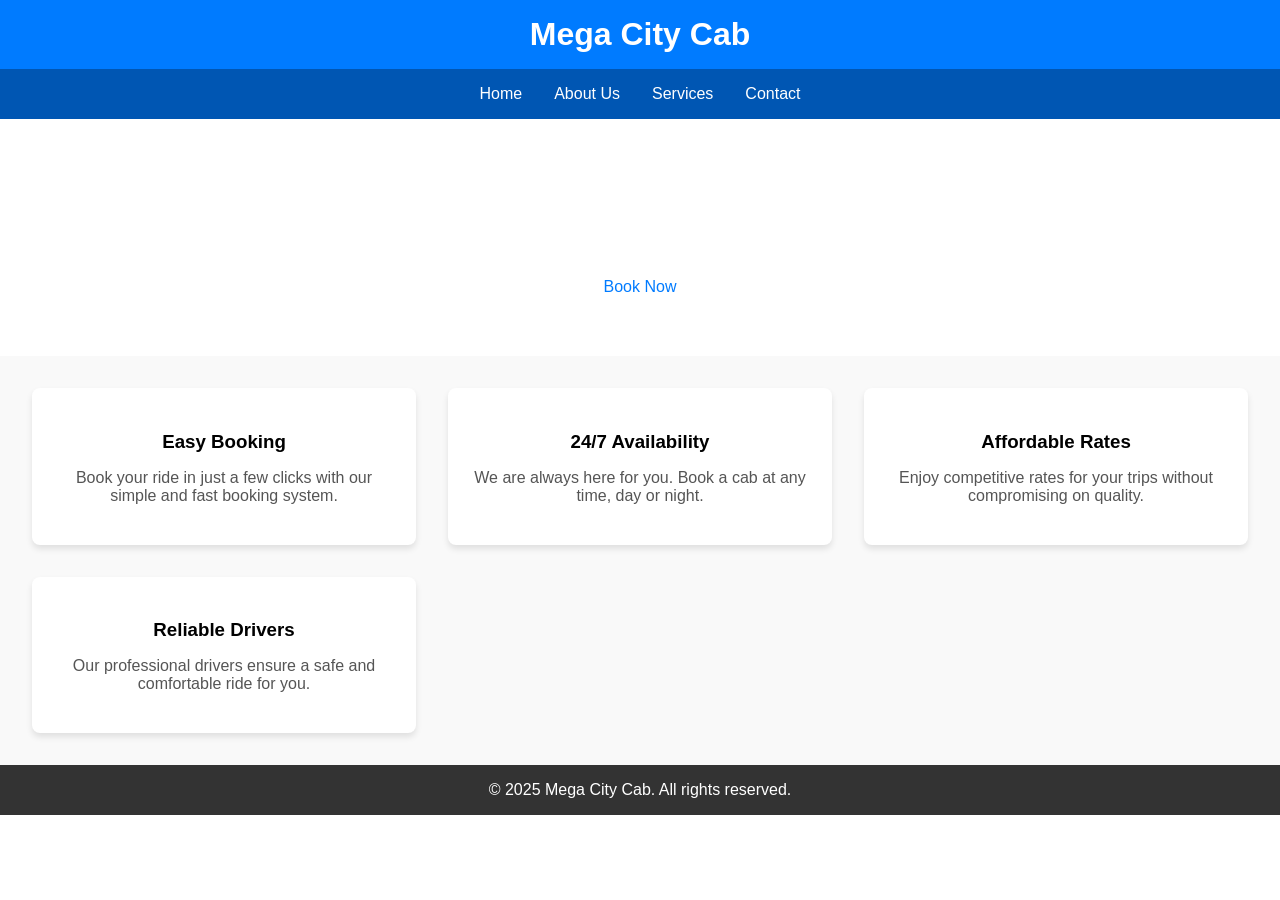
<file: web/index.html>
<!DOCTYPE html>
<html lang="en">
<head>
    <meta charset="UTF-8">
    <meta name="viewport" content="width=device-width, initial-scale=1.0">
    <title>Mega City Cab - Home</title>
    <style>
        body {
            font-family: Arial, sans-serif;
            margin: 0;
            padding: 0;
            box-sizing: border-box;
        }

        header {
            background-color: #007bff;
            color: white;
            padding: 1rem;
            text-align: center;
        }

        header h1 {
            margin: 0;
            font-size: 2rem;
        }

        nav {
            display: flex;
            justify-content: center;
            background-color: #0056b3;
        }

        nav a {
            color: white;
            text-decoration: none;
            padding: 1rem;
            display: block;
            transition: background-color 0.3s;
        }

        nav a:hover {
            background-color: #004494;
        }

        .hero {
            background-image: url('https://via.placeholder.com/1200x400');
            background-size: cover;
            background-position: center;
            color: white;
            text-align: center;
            padding: 3rem 1rem;
        }

        .hero h2 {
            font-size: 2.5rem;
            margin: 0;
        }

        .hero p {
            font-size: 1.2rem;
            margin: 1rem 0;
        }

        .hero button {
            padding: 0.75rem 2rem;
            font-size: 1rem;
            color: #007bff;
            background-color: white;
            border: none;
            border-radius: 4px;
            cursor: pointer;
            transition: background-color 0.3s;
        }

        .hero button:hover {
            background-color: #f0f0f0;
        }

        .features {
            display: grid;
            grid-template-columns: repeat(auto-fit, minmax(300px, 1fr));
            gap: 2rem;
            padding: 2rem;
            background-color: #f9f9f9;
            text-align: center;
        }

        .features .feature {
            background-color: white;
            border-radius: 8px;
            padding: 1.5rem;
            box-shadow: 0 4px 6px rgba(0, 0, 0, 0.1);
        }

        .features h3 {
            margin-bottom: 1rem;
        }

        .features p {
            color: #555;
        }

        footer {
            background-color: #333;
            color: white;
            text-align: center;
            padding: 1rem;
        }

        footer p {
            margin: 0;
        }

        @media (max-width: 768px) {
            .hero h2 {
                font-size: 2rem;
            }

            .hero p {
                font-size: 1rem;
            }
        }
    </style>
</head>
<body>
    <header>
        <h1>Mega City Cab</h1>
    </header>
    <nav>
        <a href="#">Home</a>
        <a href="#about">About Us</a>
        <a href="#services">Services</a>
        <a href="#contact">Contact</a>
    </nav>
    <div class="hero">
        <h2>Your Reliable Car Booking Partner</h2>
        <p>Book a cab anytime, anywhere with Mega City Cab. Affordable rates, reliable rides.</p>
        <button>Book Now</button>
    </div>
    <section class="features">
        <div class="feature">
            <h3>Easy Booking</h3>
            <p>Book your ride in just a few clicks with our simple and fast booking system.</p>
        </div>
        <div class="feature">
            <h3>24/7 Availability</h3>
            <p>We are always here for you. Book a cab at any time, day or night.</p>
        </div>
        <div class="feature">
            <h3>Affordable Rates</h3>
            <p>Enjoy competitive rates for your trips without compromising on quality.</p>
        </div>
        <div class="feature">
            <h3>Reliable Drivers</h3>
            <p>Our professional drivers ensure a safe and comfortable ride for you.</p>
        </div>
    </section>
    <footer>
        <p>&copy; 2025 Mega City Cab. All rights reserved.</p>
    </footer>
</body>
</html>
</file>
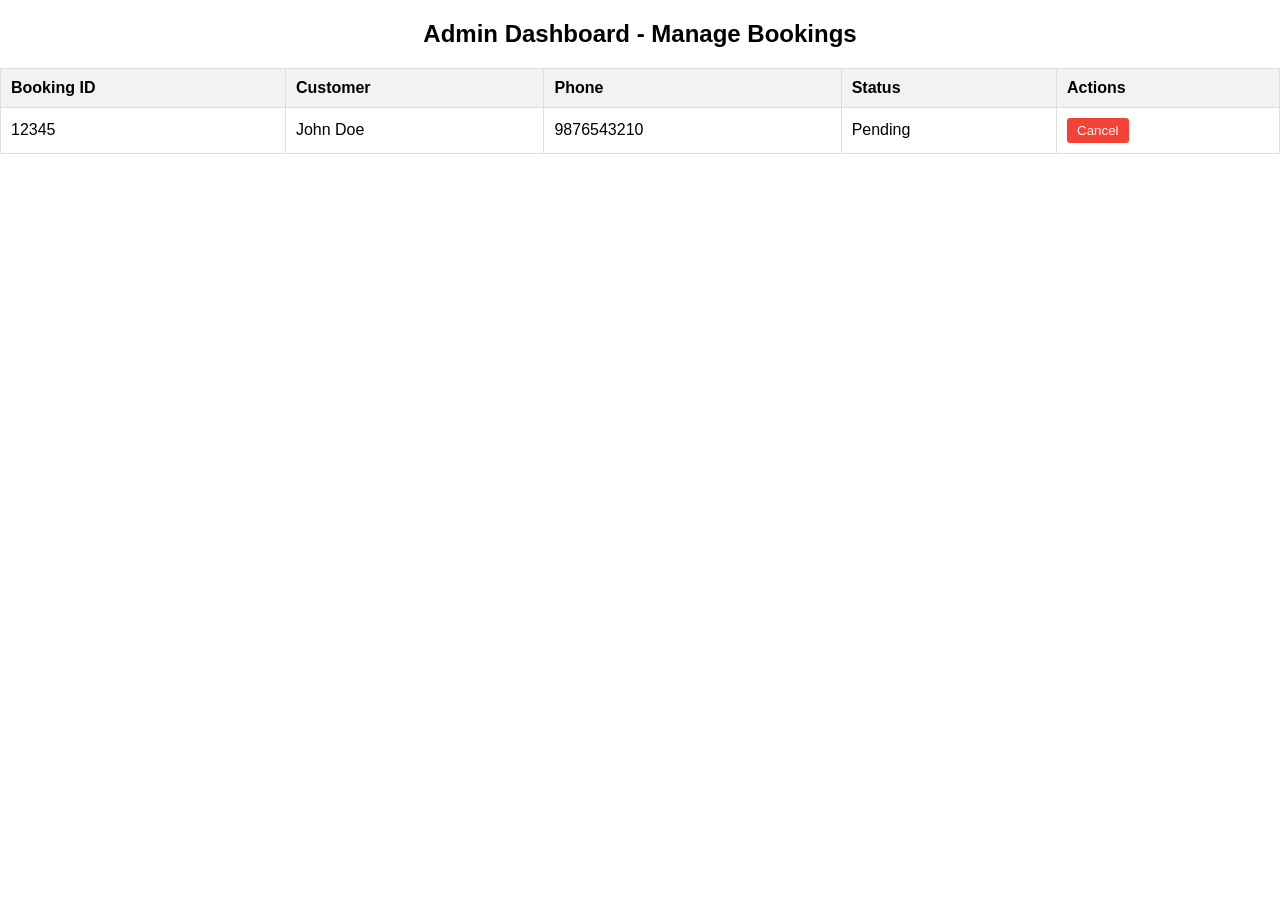
<file: web/AdminView.html>
<!DOCTYPE html>
<!--
Click nbfs://nbhost/SystemFileSystem/Templates/Licenses/license-default.txt to change this license
Click nbfs://nbhost/SystemFileSystem/Templates/JSP_Servlet/Html.html to edit this template
-->
<!DOCTYPE html>
<html lang="en">
<head>
    <title>Admin Dashboard</title>
    <style>
        body {
            font-family: sans-serif;
            margin: 0;
            padding: 0;
            box-sizing: border-box;
        }

        h2 {
            text-align: center;
            margin-bottom: 20px;
        }

        table {
            width: 100%;
            border-collapse: collapse;
        }

        th, td {
            border: 1px solid #ddd;
            padding: 10px;
            text-align: left;
        }

        th {
            background-color: #f2f2f2;
        }

        button {
            background-color: #f44336; /* Red */
            color: white;
            padding: 5px 10px;
            border: none;
            border-radius: 3px;
            cursor: pointer;
        }

        #adminMessage {
            margin-top: 20px;
            text-align: center;
            color: #3c763d;
        }
    </style>
</head>
<body>
    <h2>Admin Dashboard - Manage Bookings</h2>
    <table border="1">
        <tr>
            <th>Booking ID</th>
            <th>Customer</th>
            <th>Phone</th>
            <th>Status</th>
            <th>Actions</th>
        </tr>
        <tr>
            <td>12345</td>
            <td>John Doe</td>
            <td>9876543210</td>
            <td>Pending</td>
            <td><button onclick="cancelBooking(12345)">Cancel</button></td>
        </tr>
    </table>
    <p id="adminMessage"></p>

    <script>
        function cancelBooking(bookingId) {
            // Replace with actual API call to cancel the booking
            // For demonstration purposes, we'll just display a message
            document.getElementById("adminMessage").innerText = "Booking " + bookingId + " Canceled."; 
        }
    </script>
</body>
</html>
</file>
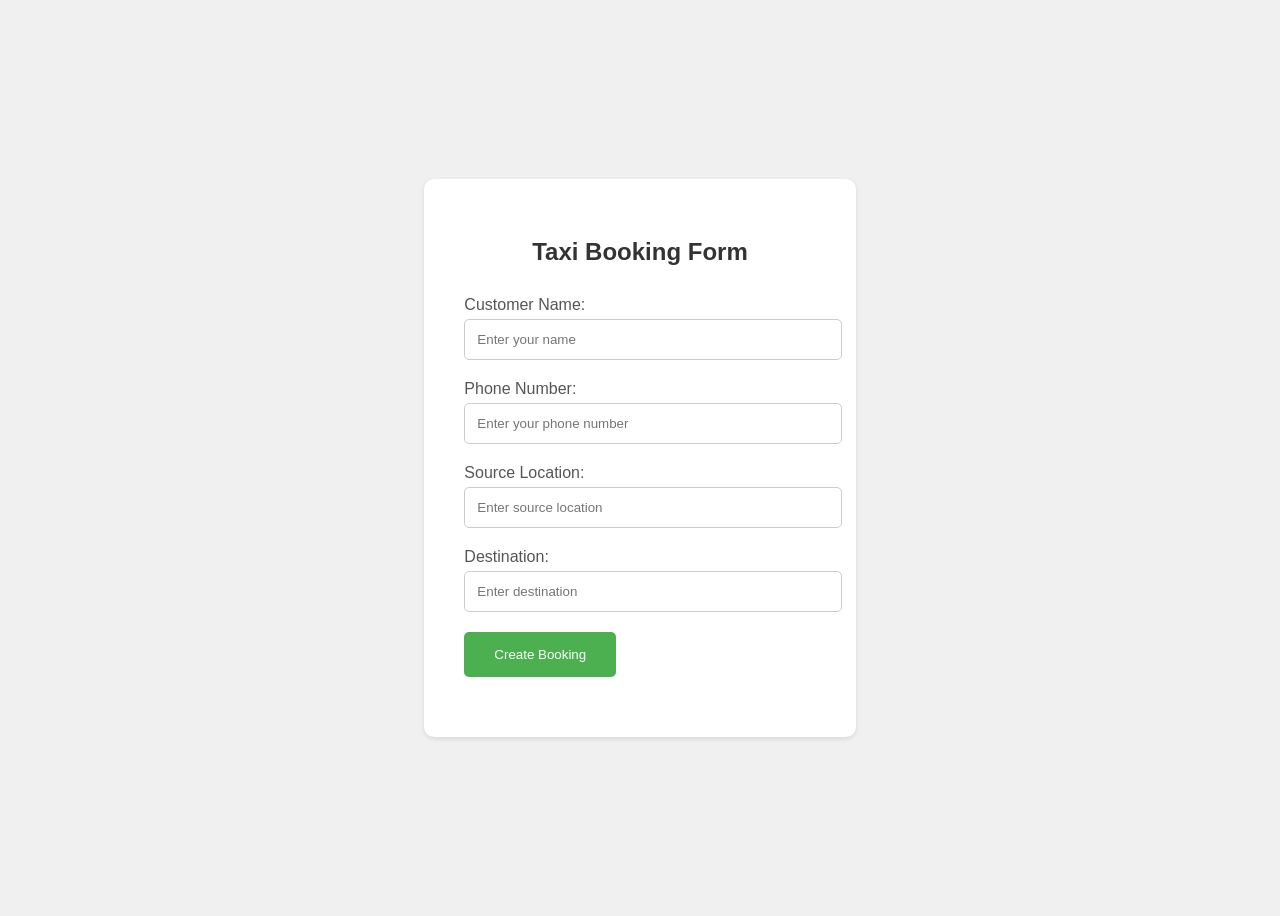
<file: web/BookingForm.html>
<!DOCTYPE html>
<html lang="en">
<head>
    <title>Call Center Booking</title>
    <style>
        body {
            font-family: sans-serif;
            background-color: #f0f0f0;
            display: flex;
            justify-content: center;
            align-items: center;
            min-height: 100vh;
        }

        .container {
            background-color: #fff;
            padding: 40px;
            border-radius: 10px;
            box-shadow: 0 2px 5px rgba(0, 0, 0, 0.1);
        }

        h2 {
            text-align: center;
            color: #333;
            margin-bottom: 30px;
        }

        label {
            display: block;
            margin-bottom: 5px;
            color: #555;
        }

        input[type="text"] {
            width: 100%;
            padding: 12px;
            margin-bottom: 20px;
            border: 1px solid #ccc;
            border-radius: 5px;
        }

        button[type="submit"] {
            background-color: #4CAF50;
            color: white;
            padding: 15px 30px;
            border: none;
            border-radius: 5px;
            cursor: pointer;
        }

        #message {
            margin-top: 20px;
            text-align: center;
            color: #3c763d;
        }
    </style>
</head>
<body>
    <div class="container">
        <h2>Taxi Booking Form</h2>
        <form id="bookingForm">
            <label for="customerName">Customer Name:</label>
            <input type="text" id="customerName" placeholder="Enter your name" required>

            <label for="phone">Phone Number:</label>
            <input type="text" id="phone" placeholder="Enter your phone number" required>

            <label for="source">Source Location:</label>
            <input type="text" id="source" placeholder="Enter source location" required>

            <label for="destination">Destination:</label>
            <input type="text" id="destination" placeholder="Enter destination" required>

            <button type="submit">Create Booking</button>
        </form>
        <p id="message"></p>
    </div>

    <script>
        document.getElementById("bookingForm").addEventListener("submit", function(event) {
            event.preventDefault();
            document.getElementById("message").innerText = "Booking Created! Booking ID: 12345";
        });
    </script>
</body>
</html>
</file>
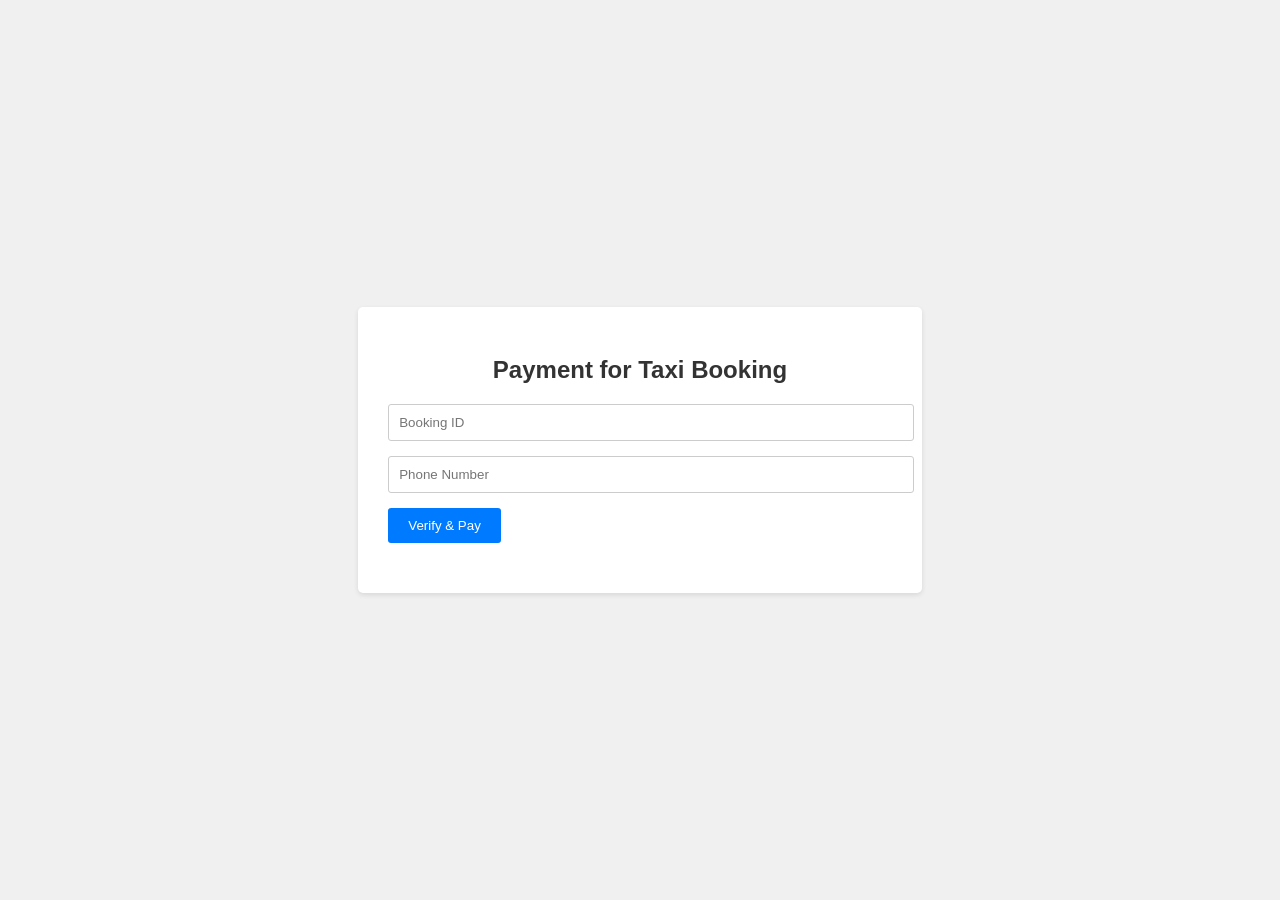
<file: web/CustomerPaymentView.html>
<!DOCTYPE html>
<!--
Click nbfs://nbhost/SystemFileSystem/Templates/Licenses/license-default.txt to change this license
Click nbfs://nbhost/SystemFileSystem/Templates/JSP_Servlet/Html.html to edit this template
-->
<!DOCTYPE html>
<html lang="en">
<head>
    <title>Payment Page</title>
    <style>
        body {
            font-family: Arial, sans-serif;
            margin: 0;
            padding: 0;
            box-sizing: border-box;
            display: flex;
            justify-content: center;
            align-items: center;
            min-height: 100vh;
            background-color: #f0f0f0;
        }

        .payment-container {
            background-color: #fff;
            padding: 30px;
            border-radius: 5px;
            box-shadow: 0 2px 5px rgba(0, 0, 0, 0.1);
        }

        h2 {
            text-align: center;
            margin-bottom: 20px;
            color: #333;
        }

        input[type="text"] {
            width: 100%;
            padding: 10px;
            margin-bottom: 15px;
            border: 1px solid #ccc;
            border-radius: 3px;
        }

        button[type="submit"] {
            background-color: #007bff;
            color: white;
            padding: 10px 20px;
            border: none;
            border-radius: 3px;
            cursor: pointer;
        }

        #message {
            margin-top: 20px;
            text-align: center;
            color: #3c763d;
        }

        #message.error {
            color: #c0392b;
        }
    </style>
</head>
<body>
    <div class="payment-container">
        <h2>Payment for Taxi Booking</h2>
        <form id="paymentForm">
            <input type="text" id="bookingId" placeholder="Booking ID" required>
            <input type="text" id="phoneNumber" placeholder="Phone Number" required>
            <button type="submit">Verify & Pay</button>
        </form>
        <p id="message"></p>
    </div>

    <script>
        document.getElementById("paymentForm").addEventListener("submit", function(event) {
            event.preventDefault();
            let bookingId = document.getElementById("bookingId").value;
            let phone = document.getElementById("phoneNumber").value;
            let messageElement = document.getElementById("message");

            if (bookingId === "12345" && phone === "9876543210") {
                messageElement.innerText = "Payment Verified! Proceeding to payment...";
                messageElement.classList.remove("error"); // Remove error class
            } else {
                messageElement.innerText = "Invalid Booking ID or Phone Number.";
                messageElement.classList.add("error"); // Add error class
            }
        });
    </script>
</body>
</html>
</file>
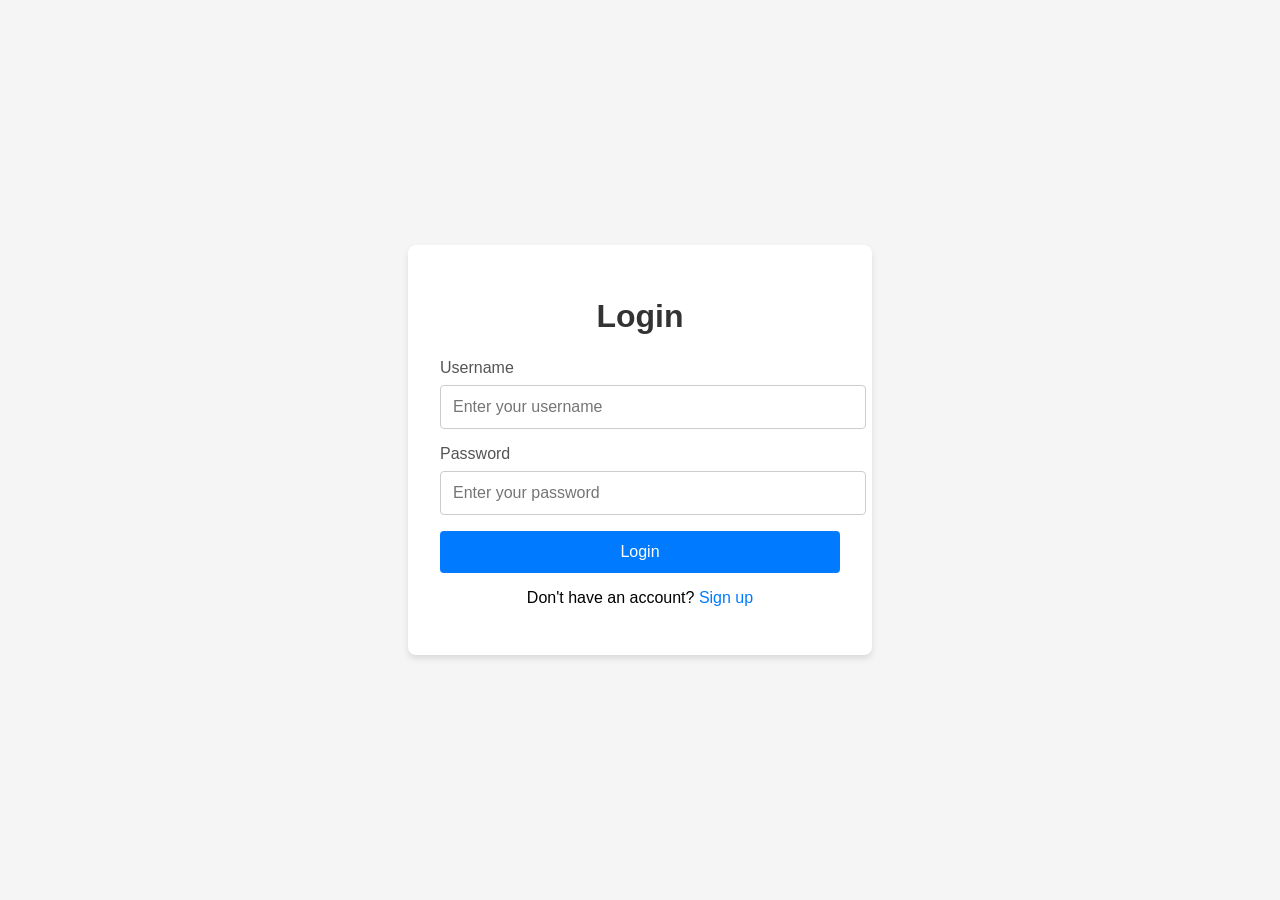
<file: web/login.html>
<!DOCTYPE html>
<html lang="en">
<head>
    <meta charset="UTF-8">
    <meta name="viewport" content="width=device-width, initial-scale=1.0">
    <title>Car Booking System - Login</title>
    <style>
        body {
            font-family: Arial, sans-serif;
            background-color: #f5f5f5;
            margin: 0;
            padding: 0;
            display: flex;
            justify-content: center;
            align-items: center;
            height: 100vh;
        }

        .login-container {
            background-color: #fff;
            padding: 2rem;
            border-radius: 8px;
            box-shadow: 0 4px 6px rgba(0, 0, 0, 0.1);
            width: 100%;
            max-width: 400px;
        }

        .login-container h1 {
            margin-bottom: 1.5rem;
            text-align: center;
            color: #333;
        }

        .form-group {
            margin-bottom: 1rem;
        }

        .form-group label {
            display: block;
            margin-bottom: 0.5rem;
            color: #555;
        }

        .form-group input {
            width: 100%;
            padding: 0.75rem;
            border: 1px solid #ccc;
            border-radius: 4px;
            font-size: 1rem;
        }

        .form-group input:focus {
            border-color: #007bff;
            outline: none;
            box-shadow: 0 0 4px rgba(0, 123, 255, 0.5);
        }

        .login-btn {
            width: 100%;
            padding: 0.75rem;
            background-color: #007bff;
            color: #fff;
            border: none;
            border-radius: 4px;
            font-size: 1rem;
            cursor: pointer;
            transition: background-color 0.3s;
        }

        .login-btn:hover {
            background-color: #0056b3;
        }

        .login-footer {
            margin-top: 1rem;
            text-align: center;
        }

        .login-footer a {
            color: #007bff;
            text-decoration: none;
        }

        .login-footer a:hover {
            text-decoration: underline;
        }
    </style>
</head>
<body>
    <div class="login-container">
        <h1>Login</h1>
        <form action="/login" method="POST">
            <div class="form-group">
                <label for="username">Username</label>
                <input type="text" id="username" name="username" placeholder="Enter your username" required>
            </div>
            <div class="form-group">
                <label for="password">Password</label>
                <input type="password" id="password" name="password" placeholder="Enter your password" required>
            </div>
            <button type="submit" class="login-btn">Login</button>
        </form>
        <div class="login-footer">
            <p>Don't have an account? <a href="registration.html">Sign up</a></p>
        </div>
    </div>
</body>
</html>
</file>
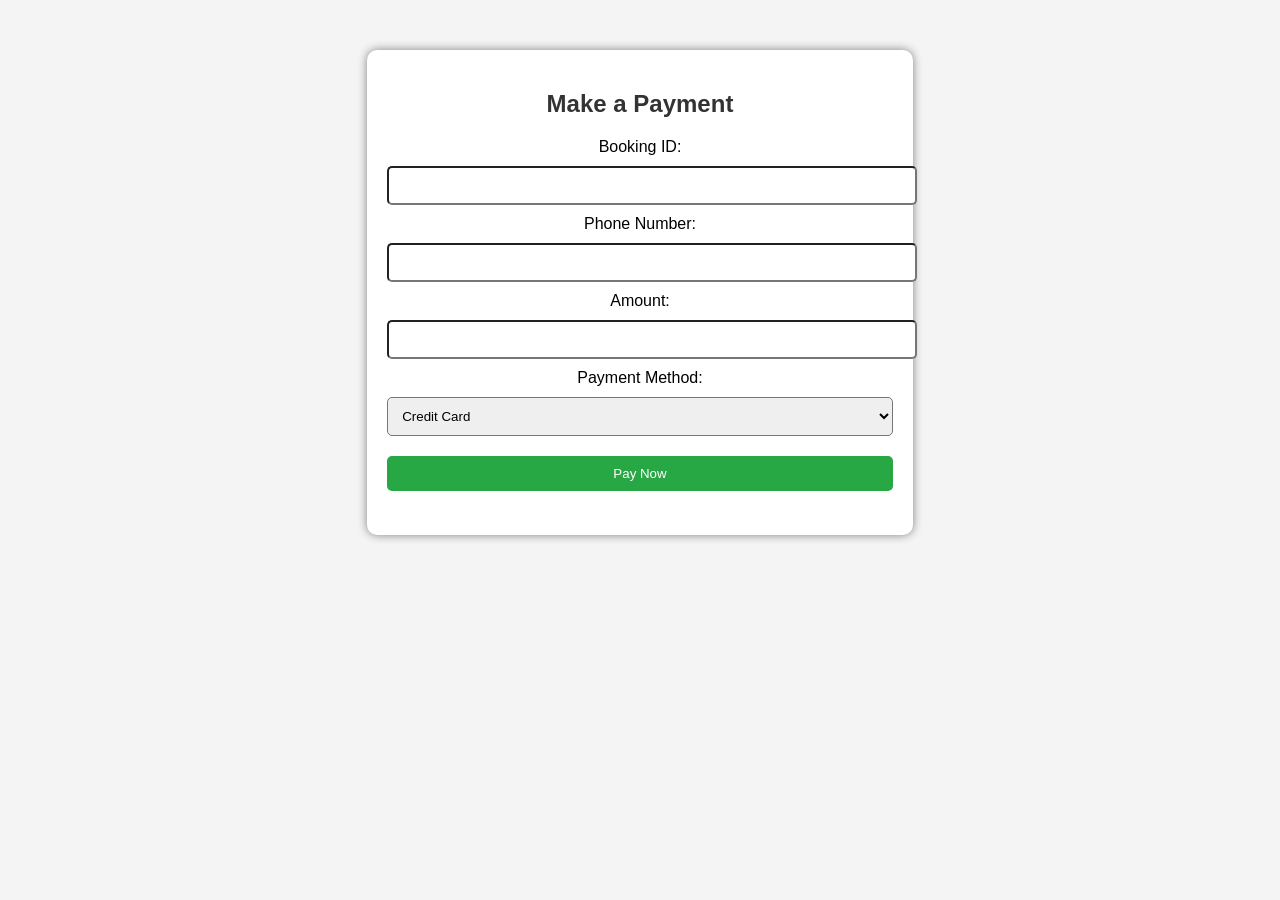
<file: web/payment.html>
<!DOCTYPE html>
<html lang="en">
<head>
    <meta charset="UTF-8">
    <meta name="viewport" content="width=device-width, initial-scale=1.0">
    <title>Make Payment</title>
    <link rel="stylesheet" href="assets/styles.css">
</head>
<body>
    <div class="container">
        <h2>Make a Payment</h2>
        <form action="PaymentController" method="POST" onsubmit="return validateForm()">
            <label for="bookingId">Booking ID:</label>
            <input type="number" id="bookingId" name="bookingId" required>

            <label for="customerPhone">Phone Number:</label>
            <input type="text" id="customerPhone" name="customerPhone" required>

            <label for="amount">Amount:</label>
            <input type="text" id="amount" name="amount" required readonly>

            <label for="paymentMethod">Payment Method:</label>
            <select id="paymentMethod" name="paymentMethod">
                <option value="Credit Card">Credit Card</option>
                <option value="PayPal">PayPal</option>
                <option value="Cash">Cash</option>
            </select>

            <button type="submit">Pay Now</button>
        </form>
        <p id="errorMessage" class="error-message"></p>
    </div>

    <script src="assets/script.js"></script>
</body>
</html>
</file>
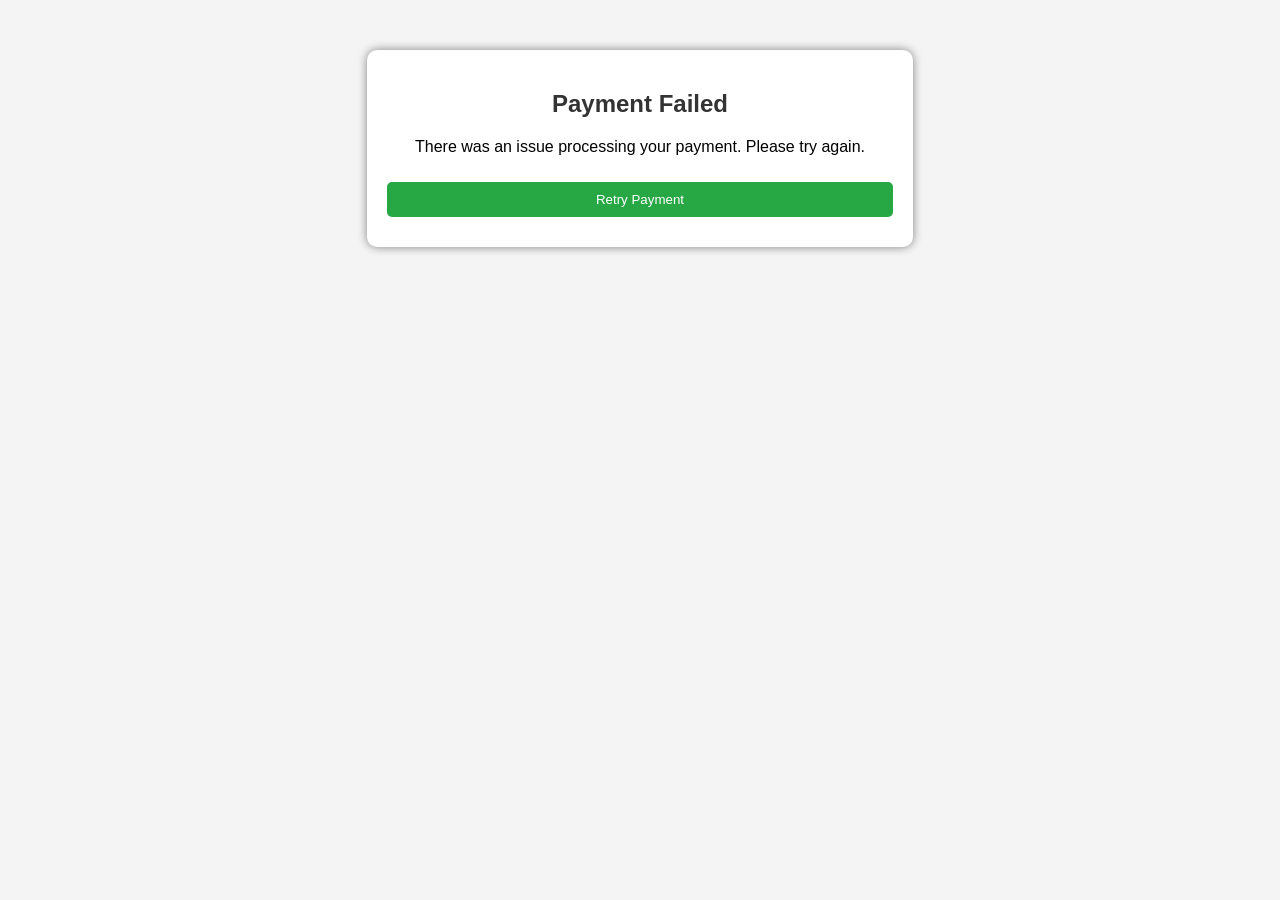
<file: web/paymentFailure.html>
<!DOCTYPE html>
<html lang="en">
<head>
    <meta charset="UTF-8">
    <meta name="viewport" content="width=device-width, initial-scale=1.0">
    <title>Payment Failed</title>
    <link rel="stylesheet" href="assets/styles.css">
</head>
<body>
    <div class="container">
        <h2>Payment Failed</h2>
        <p>There was an issue processing your payment. Please try again.</p>
        <a href="payment.html"><button>Retry Payment</button></a>
    </div>
</body>
</html>
</file>
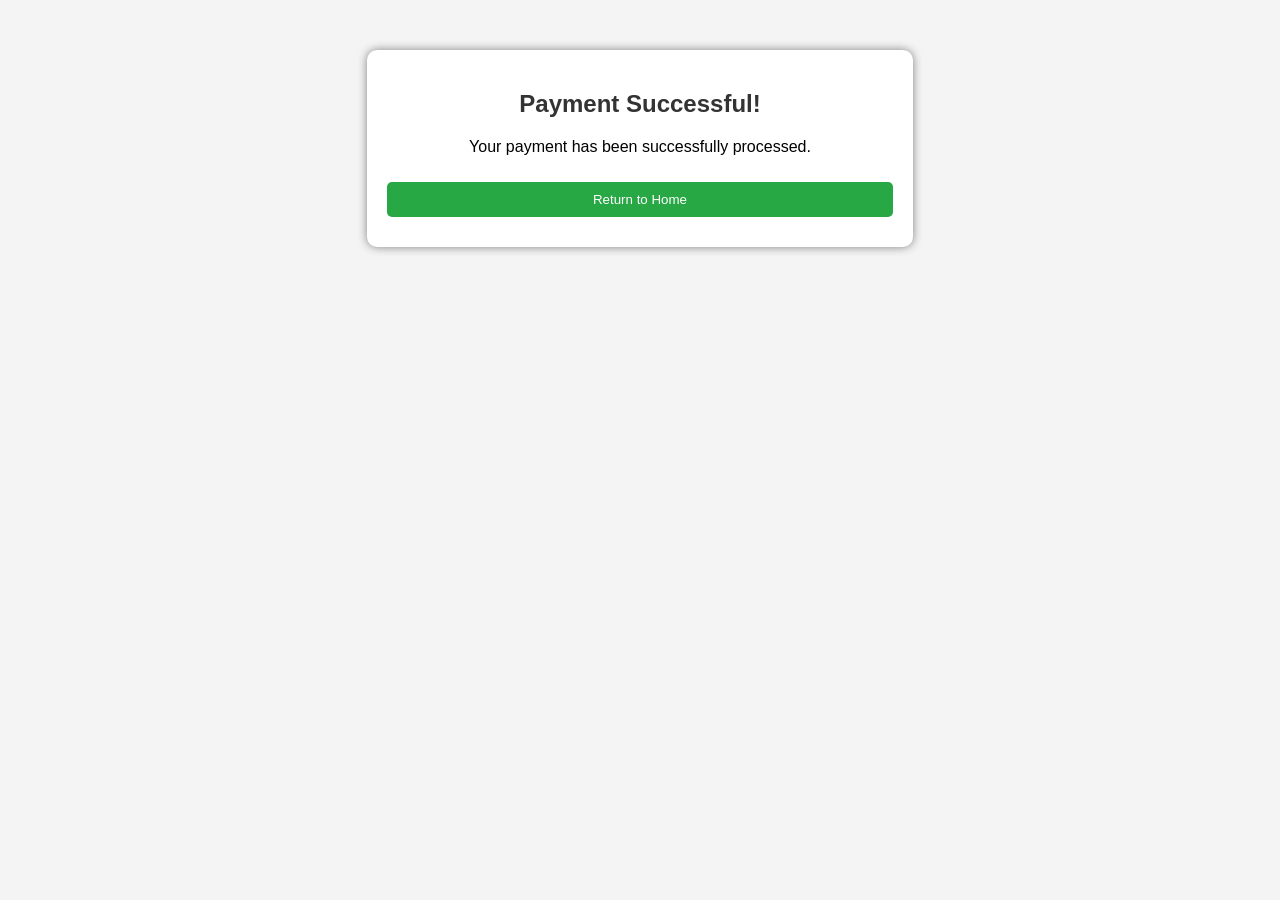
<file: web/paymentSuccess.html>
<!DOCTYPE html>
<html lang="en">
<head>
    <meta charset="UTF-8">
    <meta name="viewport" content="width=device-width, initial-scale=1.0">
    <title>Payment Successful</title>
    <link rel="stylesheet" href="assets/styles.css">
</head>
<body>
    <div class="container">
        <h2>Payment Successful!</h2>
        <p>Your payment has been successfully processed.</p>
        <a href="index.html"><button>Return to Home</button></a>
    </div>
</body>
</html>
</file>
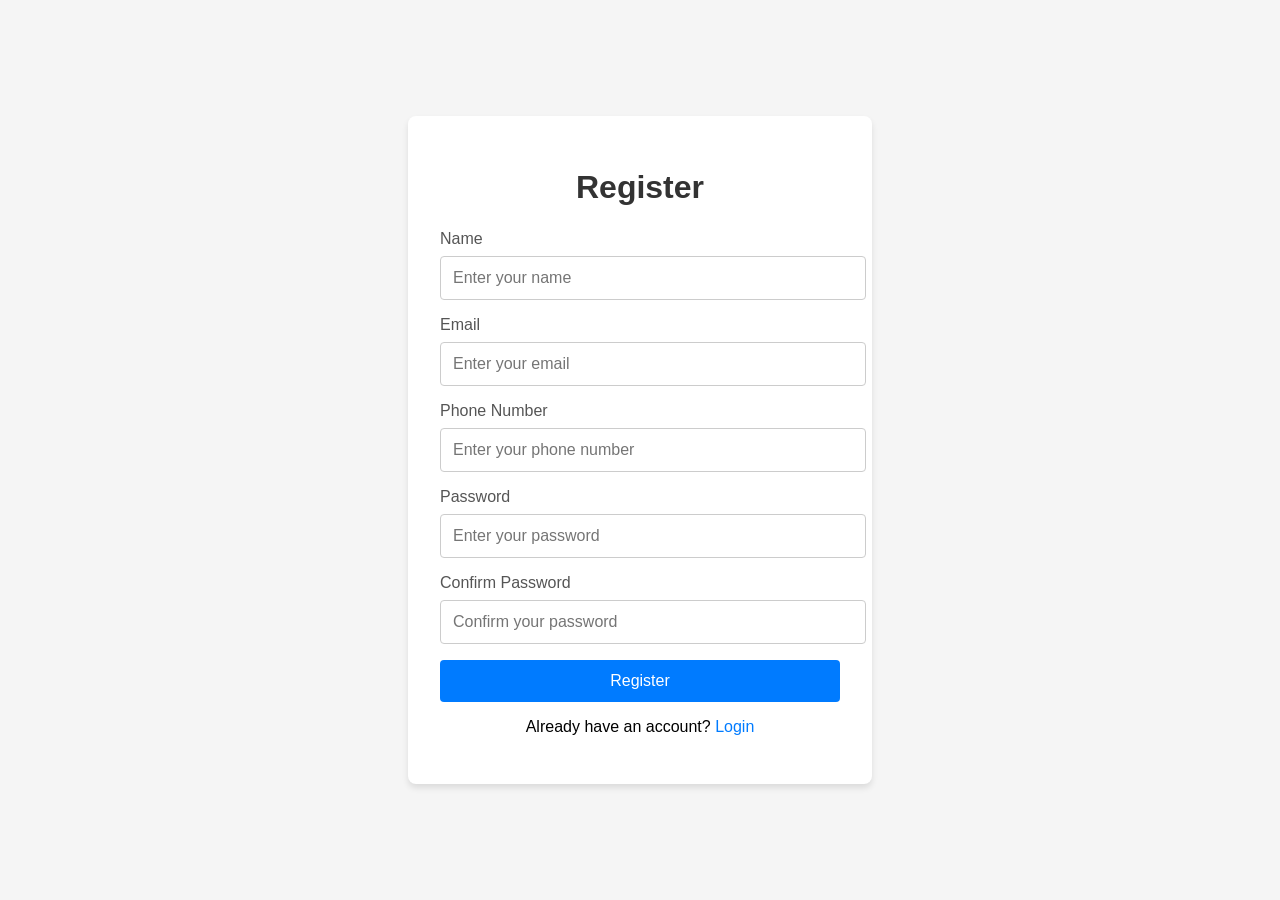
<file: web/registration.html>
<!DOCTYPE html>
<html lang="en">
<head>
    <meta charset="UTF-8">
    <meta name="viewport" content="width=device-width, initial-scale=1.0">
    <title>Mega City Cab - Registration</title>
    <style>
        body {
            font-family: Arial, sans-serif;
            background-color: #f5f5f5;
            margin: 0;
            padding: 0;
            display: flex;
            justify-content: center;
            align-items: center;
            height: 100vh;
        }

        .registration-container {
            background-color: #fff;
            padding: 2rem;
            border-radius: 8px;
            box-shadow: 0 4px 6px rgba(0, 0, 0, 0.1);
            width: 100%;
            max-width: 400px;
        }

        .registration-container h1 {
            margin-bottom: 1.5rem;
            text-align: center;
            color: #333;
        }

        .form-group {
            margin-bottom: 1rem;
        }

        .form-group label {
            display: block;
            margin-bottom: 0.5rem;
            color: #555;
        }

        .form-group input {
            width: 100%;
            padding: 0.75rem;
            border: 1px solid #ccc;
            border-radius: 4px;
            font-size: 1rem;
        }

        .form-group input:focus {
            border-color: #007bff;
            outline: none;
            box-shadow: 0 0 4px rgba(0, 123, 255, 0.5);
        }

        .register-btn {
            width: 100%;
            padding: 0.75rem;
            background-color: #007bff;
            color: #fff;
            border: none;
            border-radius: 4px;
            font-size: 1rem;
            cursor: pointer;
            transition: background-color 0.3s;
        }

        .register-btn:hover {
            background-color: #0056b3;
        }

        .registration-footer {
            margin-top: 1rem;
            text-align: center;
        }

        .registration-footer a {
            color: #007bff;
            text-decoration: none;
        }

        .registration-footer a:hover {
            text-decoration: underline;
        }
    </style>
</head>
<body>
    <div class="registration-container">
        <h1>Register</h1>
        <form action="/register" method="POST">
            <div class="form-group">
                <label for="name">Name</label>
                <input type="text" id="name" name="name" placeholder="Enter your name" required>
            </div>
            <div class="form-group">
                <label for="email">Email</label>
                <input type="email" id="email" name="email" placeholder="Enter your email" required>
            </div>
            <div class="form-group">
                <label for="phone">Phone Number</label>
                <input type="tel" id="phone" name="phone" placeholder="Enter your phone number" required>
            </div>
            <div class="form-group">
                <label for="password">Password</label>
                <input type="password" id="password" name="password" placeholder="Enter your password" required>
            </div>
            <div class="form-group">
                <label for="confirm-password">Confirm Password</label>
                <input type="password" id="confirm-password" name="confirm-password" placeholder="Confirm your password" required>
            </div>
            <button type="submit" class="register-btn">Register</button>
        </form>
        <div class="registration-footer">
            <p>Already have an account? <a href="/login.html">Login</a></p>
        </div>
    </div>
</body>
</html>
</file>
<file: web/assets/styles.css>
body {
    font-family: Arial, sans-serif;
    background-color: #f4f4f4;
    text-align: center;
}

.container {
    width: 40%;
    background: white;
    padding: 20px;
    margin: auto;
    margin-top: 50px;
    box-shadow: 0px 0px 10px gray;
    border-radius: 10px;
}

h2 {
    color: #333;
}

input, select, button {
    width: 100%;
    padding: 10px;
    margin: 10px 0;
    border-radius: 5px;
}

button {
    background-color: #28a745;
    color: white;
    border: none;
    cursor: pointer;
}

button:hover {
    background-color: #218838;
}

.error-message {
    color: red;
    font-size: 14px;
}
</file>
